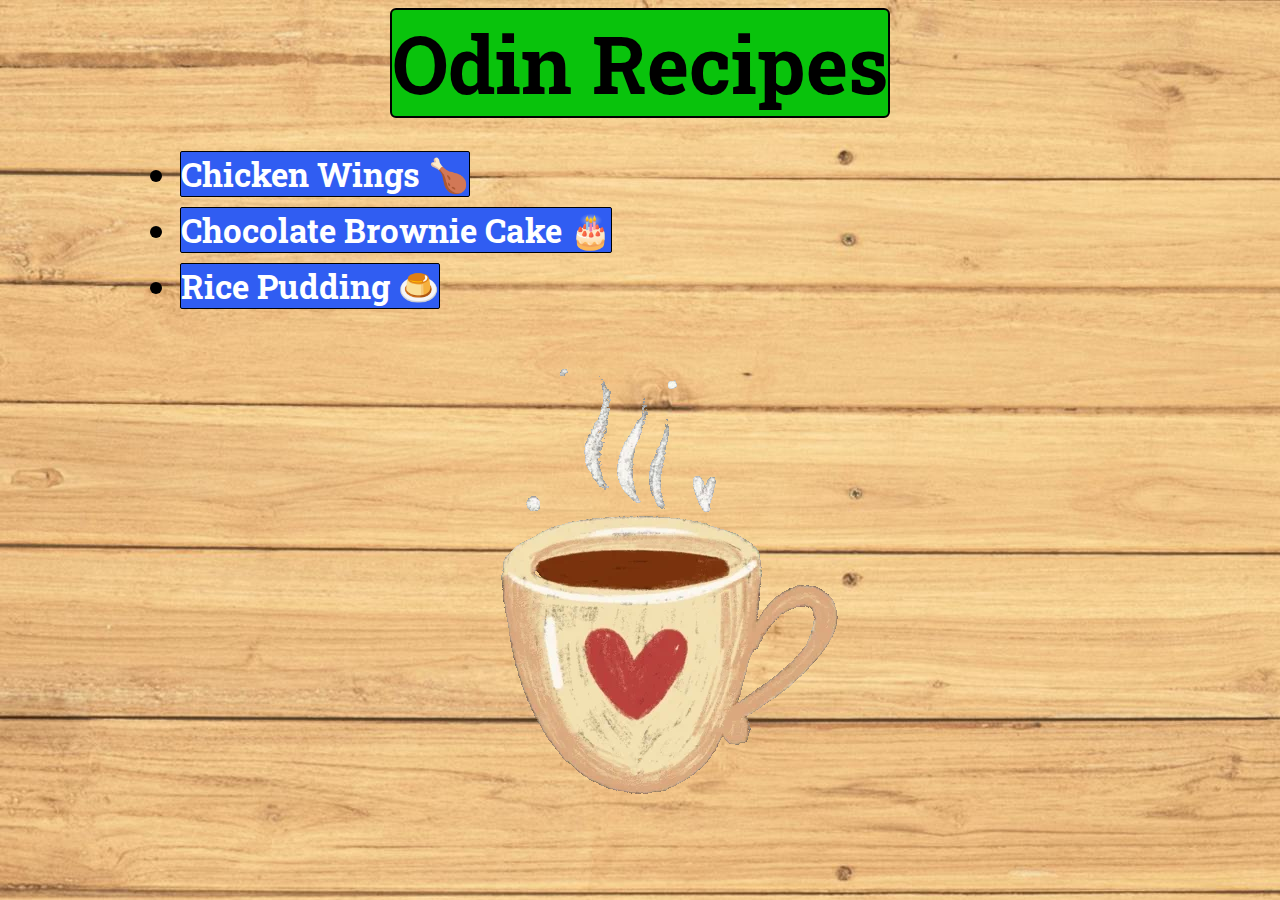
<file: index.html>
<!DOCTYPE html>
<html lang="en">
    <head>
        <meta charset="utf-8">
        <meta name="viewport" content="width=device-width, initial-scale=1.0">
        <title>Odin Recipes</title>
        <link rel="stylesheet" href="./styles.css">
    </head>
    <body>  
        <h1 class="main-header">Odin Recipes</h1>
        <div>
        <ul>
            <li><a href="./recipes/chicken-wings.html">Chicken Wings 🍗</a></li>
            <li><a href="./recipes/chocolate-brownie-cake.html">Chocolate Brownie Cake 🎂</a></li> 
            <li><a href="./recipes/rice-pudding.html">Rice Pudding 🍮</a></li> 
        </ul>
        </div>
        <img src="./img/giphy.gif" alt="Hot Coffee">
    </body>
</html>
</file>
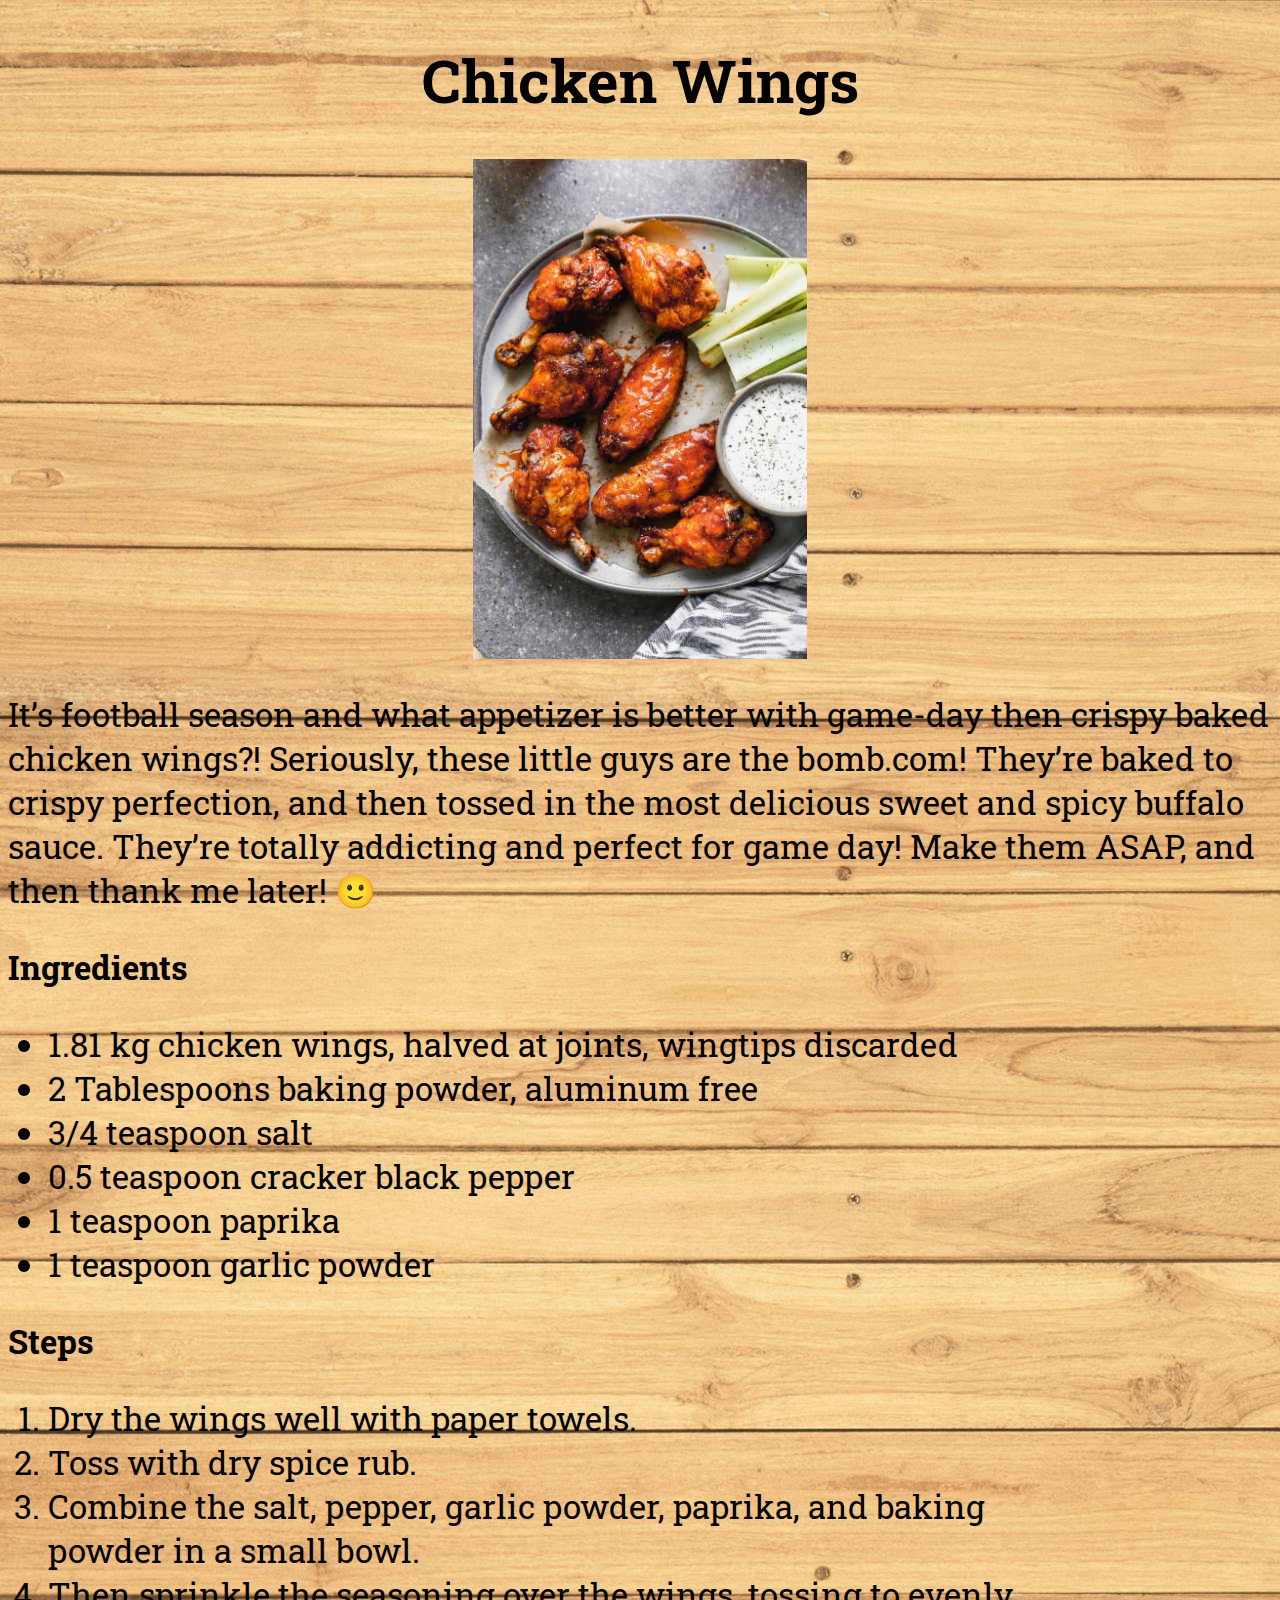
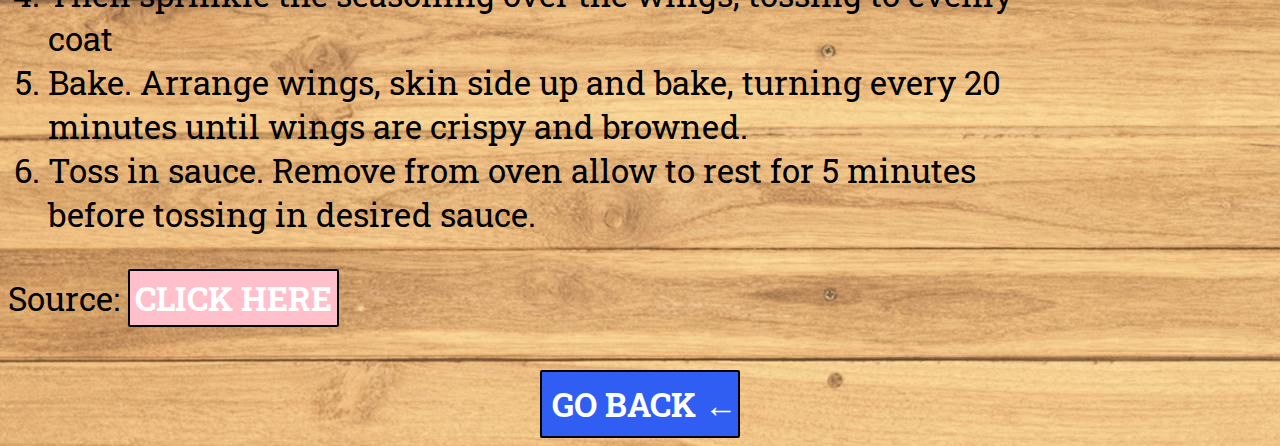
<file: recipes/chicken-wings.html>
<!DOCTYPE html>
<html lang="en">
<head>
    <meta charset="UTF-8">
    <title>Chicken Wings Recipe</title>
    <link rel="stylesheet" href="../styles.css">
</head>
<body>
    <h1>Chicken Wings</h1>
    <img src="../img/chicken-wings.jpg" alt="Chicken Wings" height="500px">
    <p>It’s football season and what appetizer is better with game-day then crispy baked chicken wings?! 
       Seriously, these little guys are the bomb.com! 
       They’re baked to crispy perfection, and then tossed in the most delicious sweet and spicy buffalo sauce. 
       They’re totally addicting and perfect for game day! Make them ASAP, and then thank me later! 🙂</p>
    <h2>Ingredients</h2>
    <ul>
        <div class="ingredients">
        <li>1.81 kg chicken wings, halved at joints, wingtips discarded</li>
        <li>2 Tablespoons baking powder, aluminum free</li>
        <li>3/4 teaspoon salt</li>
        <li>0.5 teaspoon cracker black pepper</li>
        <li>1 teaspoon paprika</li>
        <li>1 teaspoon garlic powder</li>
        </div>
    </ul>
    <h2>Steps</h2>
    <ol>
        <div class="steps">
        <li>Dry the wings well with paper towels.</li>
        <li>Toss with dry spice rub.</li>
        <li>Combine the salt, pepper, garlic powder, paprika, and baking powder in a small bowl.</li>
        <li>Then sprinkle the seasoning over the wings, tossing to evenly coat</li>
        <li>Bake. Arrange wings, skin side up and bake, turning every 20 minutes until wings are crispy and browned.</li>
        <li>Toss in sauce. Remove from oven allow to rest for 5 minutes before tossing in desired sauce.</li>
        </div>
    </ol>
    <p >Source: <a class="source-link" href="https://tastesbetterfromscratch.com/crispy-baked-chicken-wings" target="_blank" rel="noopener noreferrer"> CLICK HERE</a></p>
    <a class="back" href="../index.html">GO BACK ←</a>
</body>
</html>
</file>
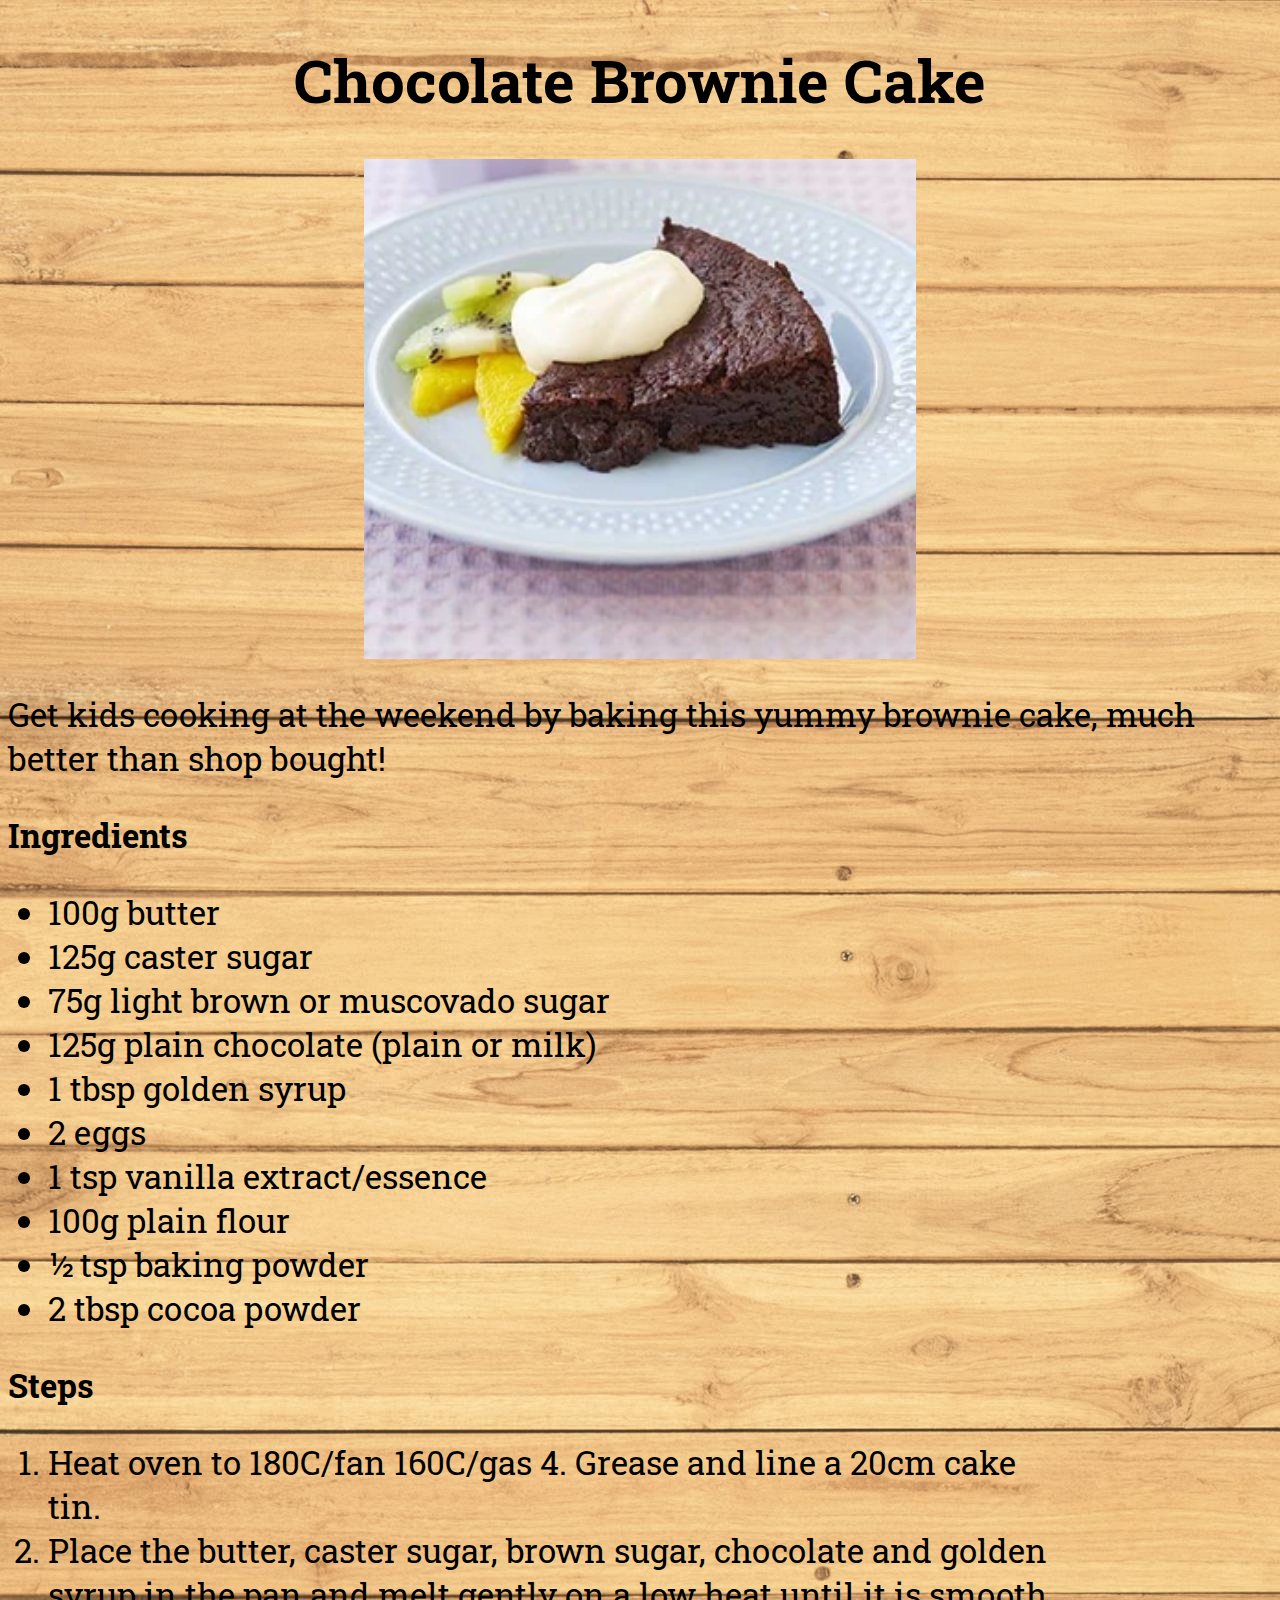
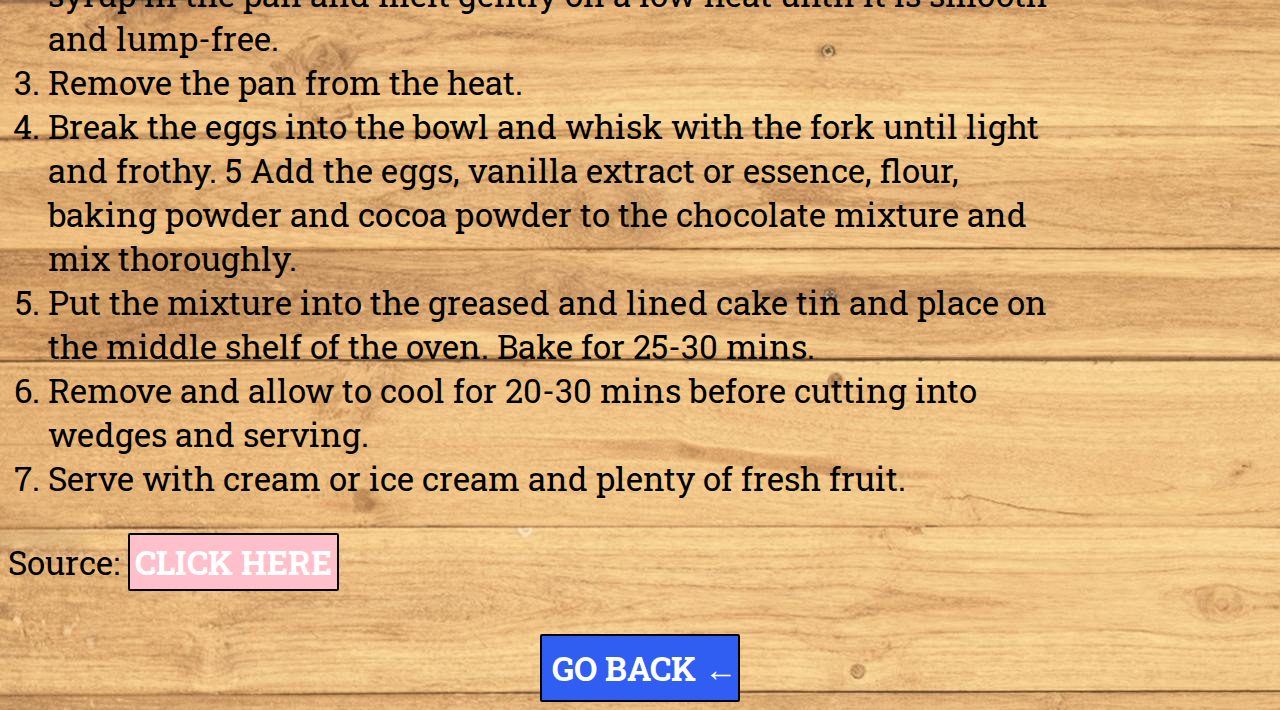
<file: recipes/chocolate-brownie-cake.html>
<!DOCTYPE html>
<html lang="en">
<head>
    <meta charset="UTF-8">
    <title>Chocolate Brownie Cake Recipe</title>
    <link rel="stylesheet" href="../styles.css">
</head>
<body>
    <h1>Chocolate Brownie Cake</h1>
    <img src="../img/chocolate-brownie-cake.webp" alt="Chocolate Brownie Cake" height="500px">
    <p>Get kids cooking at the weekend by baking this yummy brownie cake, much better than shop bought!</p>
    <h2>Ingredients</h2>
    <ul>
        <div class="ingredients">
        <li>100g butter</li>
        <li>125g caster sugar</li>
        <li>75g light brown or muscovado sugar</li>
        <li>125g plain chocolate (plain or milk)</li>
        <li>1 tbsp golden syrup</li>
        <li>2 eggs</li>
        <li>1 tsp vanilla extract/essence</li>
        <li>100g plain flour</li>
        <li>½ tsp baking powder</li>
        <li>2 tbsp cocoa powder</li>
        </div>
    </ul>
    <h2>Steps</h2>
    <ol>
        <div class="steps">
        <li>Heat oven to 180C/fan 160C/gas 4. Grease and line a 20cm cake tin.</li>
        <li>Place the butter, caster sugar, brown sugar, chocolate and golden syrup in the pan and melt gently on a low heat until it is smooth and lump-free.</li>
        <li>Remove the pan from the heat.</li>
        <li>Break the eggs into the bowl and whisk with the fork until light and frothy. 5 Add the eggs, vanilla extract or essence, flour, baking powder and cocoa powder to the chocolate mixture and mix thoroughly.</li>
        <li>Put the mixture into the greased and lined cake tin and place on the middle shelf of the oven. Bake for 25-30 mins.</li>
        <li>Remove and allow to cool for 20-30 mins before cutting into wedges and serving.</li>
        <li>Serve with cream or ice cream and plenty of fresh fruit.</li>
        </div>
    </ol>
    <p>Source: <a class="source-link" href="https://www.bbcgoodfood.com/recipes/chocolate-brownie-cake-0" target="_blank" rel="noopener noreferrer"> CLICK HERE</a></p>
    <a class="back" href="../index.html">GO BACK ←</a>  
</body>
</html>
</file>
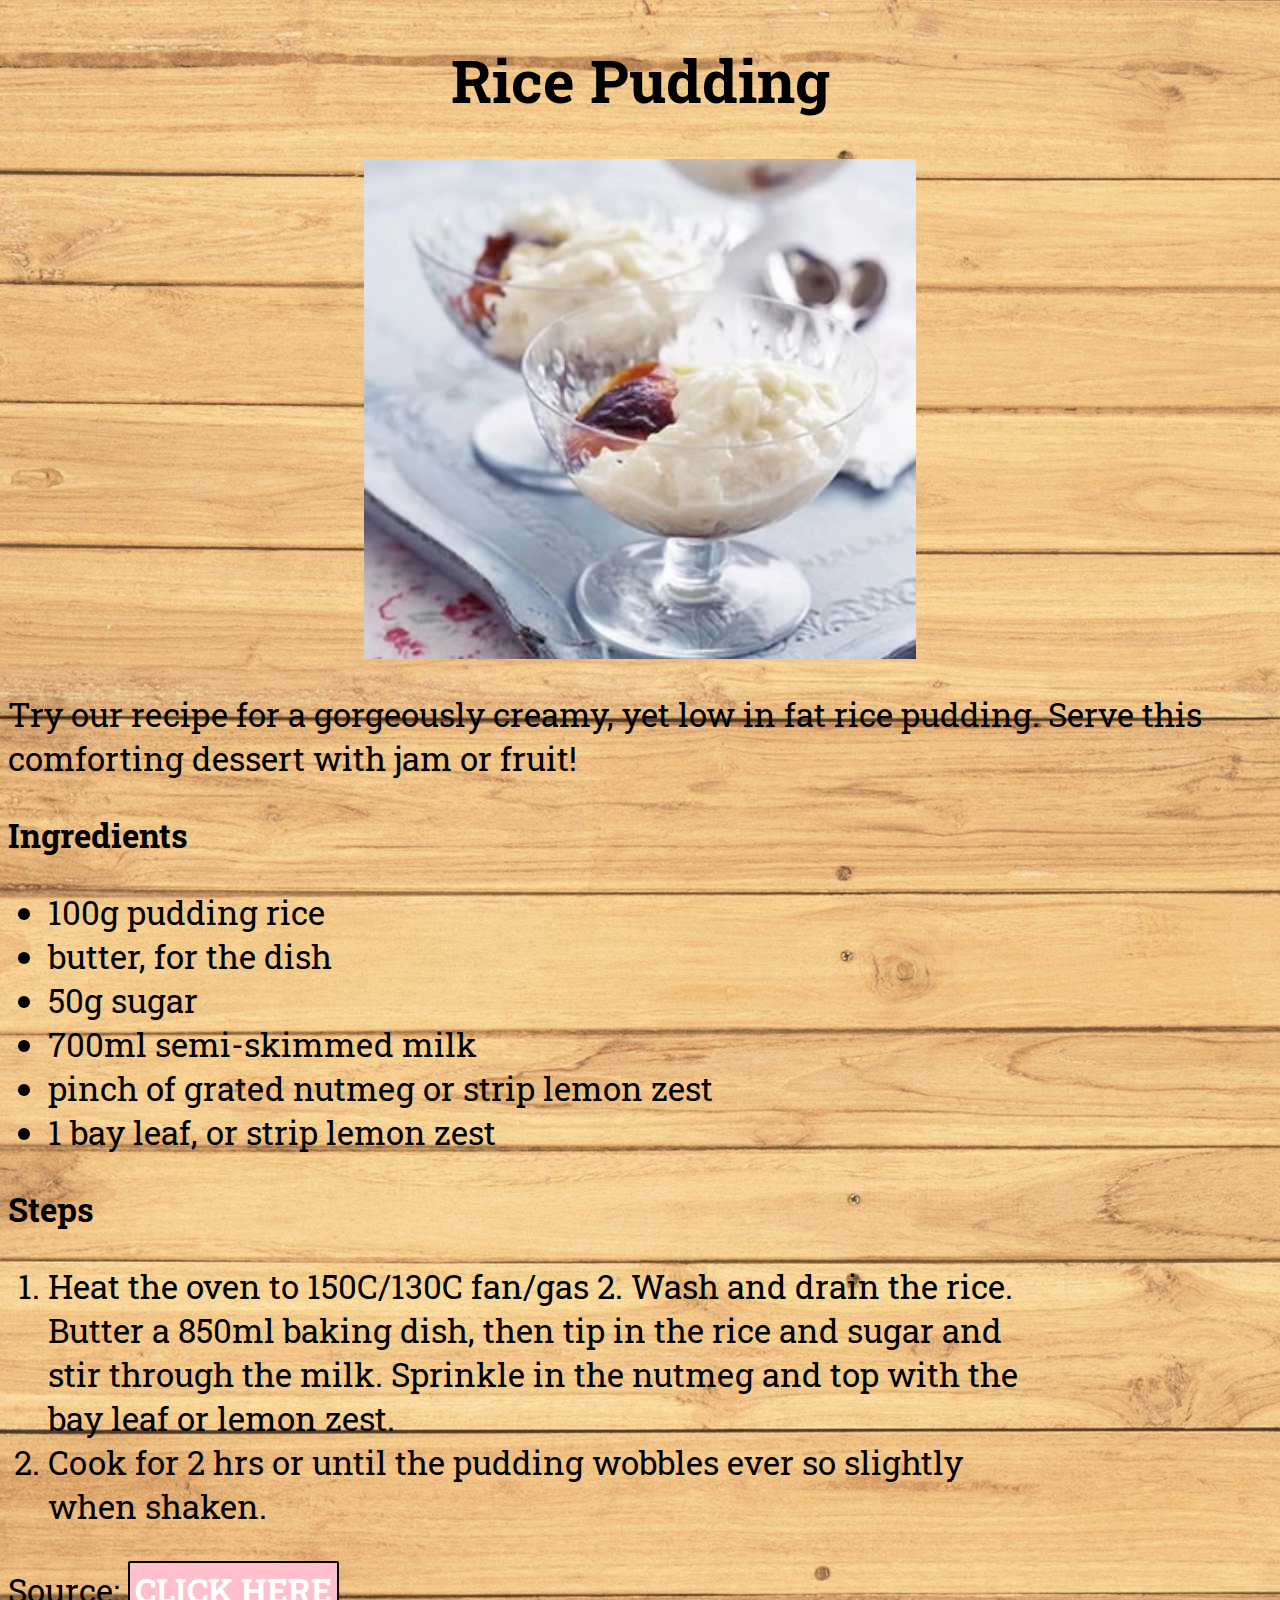
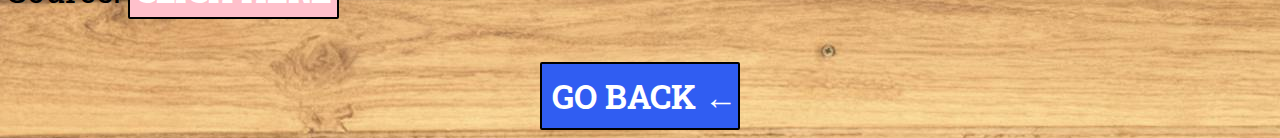
<file: recipes/rice-pudding.html>
<!DOCTYPE html>
<html lang="en">
<head>
    <meta charset="UTF-8">
    <title>Rice Pudding Recipe</title>
    <link rel="stylesheet" href="../styles.css">
</head>
<body>
    <h1>Rice Pudding</h1>
    <img src="../img/rice-pudding.webp" alt="Rice Pudding" height="500px">
    <p>Try our recipe for a gorgeously creamy, yet low in fat rice pudding. Serve this comforting dessert with jam or fruit!</p>
    <h2>Ingredients</h2>
    <ul>
        <div class="ingredients">
        <li>100g pudding rice</li>
        <li>butter, for the dish</li>
        <li>50g sugar</li>
        <li>700ml semi-skimmed milk</li>
        <li>pinch of grated nutmeg or strip lemon zest</li>
        <li>1 bay leaf, or strip lemon zest</li>
        </div>
    </ul>
    <h2>Steps</h2>
    <ol>
        <div class="steps">
        <li>Heat the oven to 150C/130C fan/gas 2. Wash and drain the rice. Butter a 850ml baking dish, then tip in the rice and sugar and stir through the milk. Sprinkle in the nutmeg and top with the bay leaf or lemon zest.</li>
        
        <li>Cook for 2 hrs or until the pudding wobbles ever so slightly when shaken.</li>
        </div>
    </ol>
    <p>Source: <a class="source-link" href="https://www.bbcgoodfood.com/recipes/a-nice-rice-pudding" target="_blank" rel="noopener noreferrer"> CLICK HERE</a></p>
    <a class="back" href="../index.html">GO BACK ←</a> 
</body>
</html>
</file>
<file: styles.css>
@import url('https://fonts.googleapis.com/css2?family=Roboto+Slab:wght@100..900&display=swap');

*:not(pre) {
    box-sizing: border-box;
    font-size: 33px;
    font-family: "Roboto Slab", serif;

}

body {
    background: url('./img/pexels-fwstudio-33348-129731.jpg');
  }

a {
    background-color: rgb(48, 93, 242);
    text-decoration: none╝;
    color: white;
    font-weight: bold;
    border-radius: 2px;
    border: 1px black solid;
    display: inline-block;
    text-decoration: none;
    margin-bottom: 10px;

}

a:hover {
    background-color: rgb(109, 34, 250);
  }

a:visited, a.source-link {
    background-color: pink;
}

.main-header {
    font-size: 80px;
    background-color: rgb(9, 195, 12);
    border: 2px solid;
    border-radius: 6px;
    width: 500px;
    text-wrap: nowrap;
    margin:  0 auto;
}



.back {
    display: block;  
    text-wrap: nowrap;
    border: 2.5px solid black;
    width: 200px;
    margin: 0 auto;
    padding: 10px;
}

.source-link {
    border: 2.5px solid black;
    padding: 5px;
}


div {
    width: 1000px;
    margin: 0 auto;
}


img {
    display: block;
    margin-left: auto;
    margin-right: auto;
    width: auto;
}

h1 {
    text-align: center;
    font-size: 60px;
}

.ingredients {
    display: inline-block;
}

.steps {
    display: inline-block;
}
</file>
